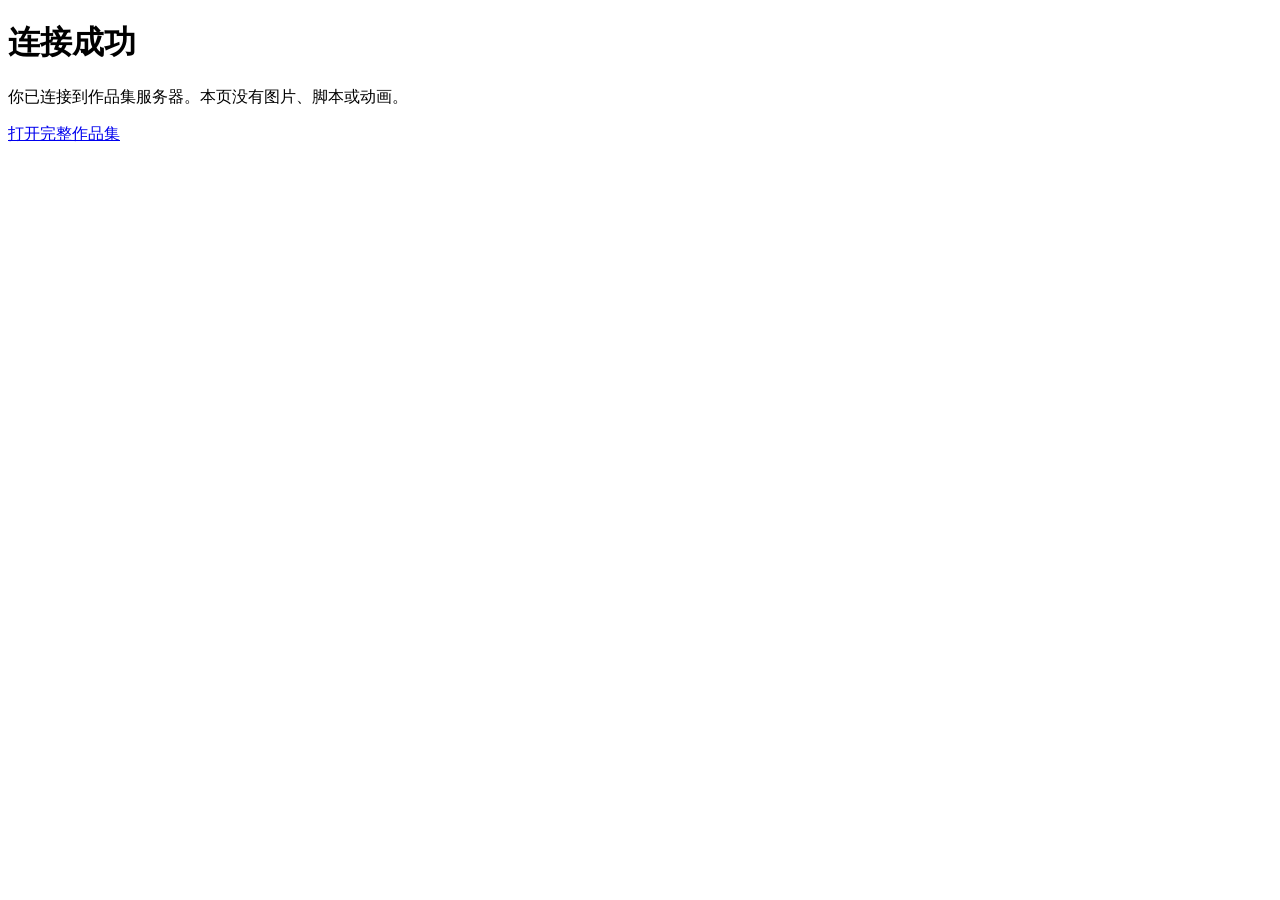
<file: connection-test.html>
<!doctype html><html lang="zh-CN"><meta charset="utf-8"><meta name="viewport" content="width=device-width,initial-scale=1"><title>作品集连接测试</title><h1>连接成功</h1><p>你已连接到作品集服务器。本页没有图片、脚本或动画。</p><p><a href="/">打开完整作品集</a></p></html>
</file>
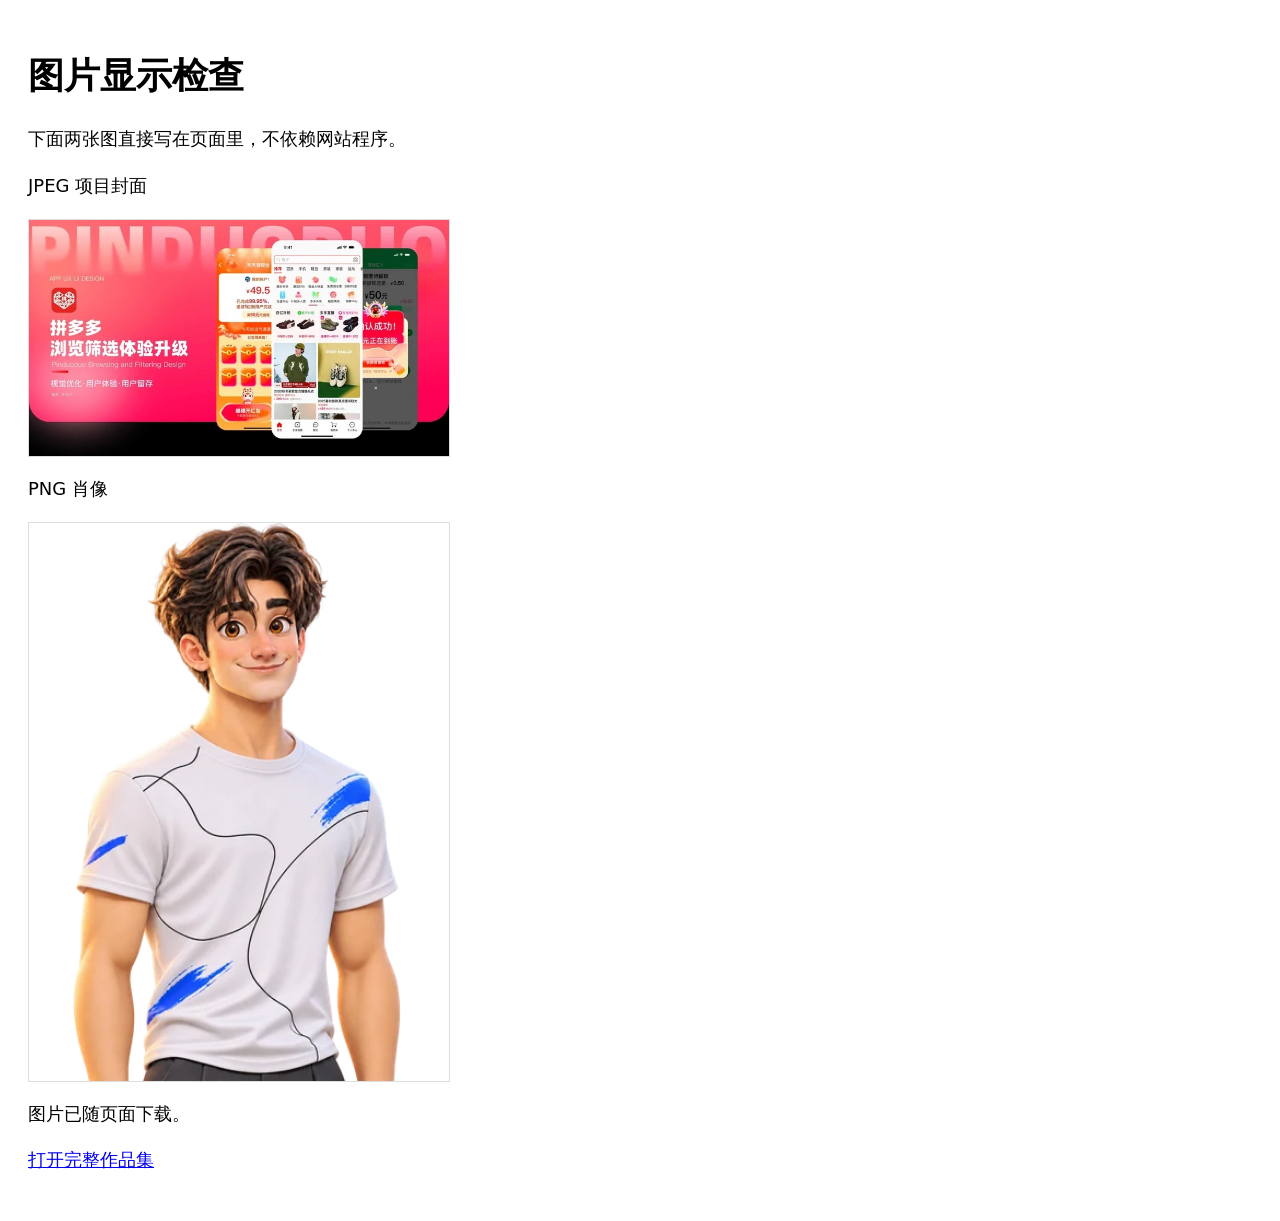
<file: image-check.html>
<!doctype html><html lang="zh-CN"><meta charset="utf-8"><meta name="viewport" content="width=device-width,initial-scale=1"><title>图片显示检查</title><style>body{font:18px system-ui;padding:20px}img{display:block;width:100%;max-width:420px;border:1px solid #ddd}p{line-height:1.6}</style><h1>图片显示检查</h1><p>下面两张图直接写在页面里，不依赖网站程序。</p><p>JPEG 项目封面</p><img src="[data-uri]" alt="JPEG 项目封面"><p>PNG 肖像</p><img src="[data-uri]" alt="PNG 肖像"><p id="result">图片已随页面下载。</p><p><a href="/?v=native-jpeg-png-20261125">打开完整作品集</a></p><script>setTimeout(function(){document.getElementById("result").textContent=Array.from(document.images).map(function(i){return i.alt+"："+(i.complete&&i.naturalWidth?"显示正常":"未显示")}).join("；")},1500)</script></html>
</file>
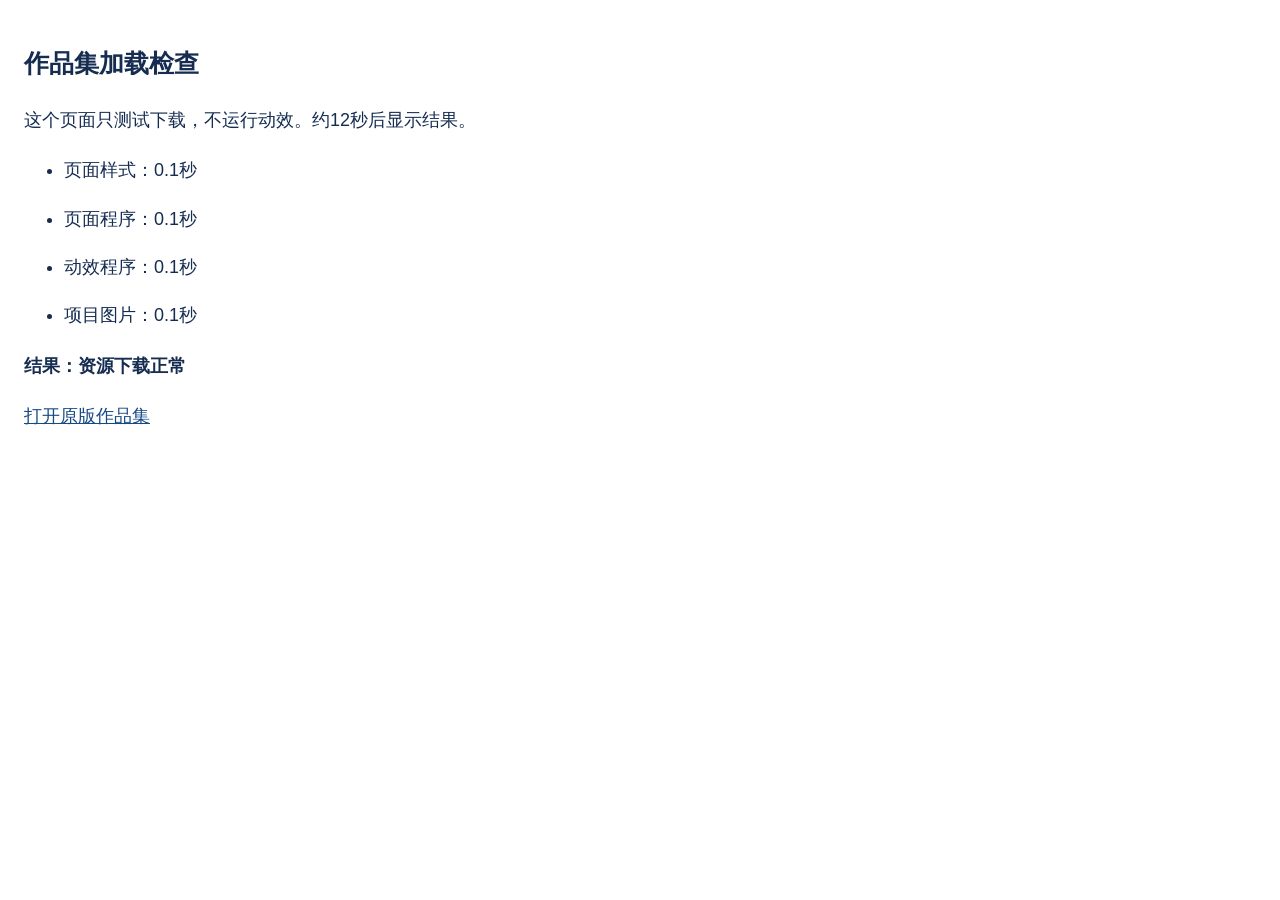
<file: speed-test.html>
<!doctype html><html lang="zh-CN"><meta charset="utf-8"><meta name="viewport" content="width=device-width,initial-scale=1"><title>作品集加载检查</title><style>body{font:18px/1.8 -apple-system,BlinkMacSystemFont,sans-serif;padding:24px;margin:0;color:#162d51}h1{font-size:25px}li{margin:16px 0}a{color:#164a85}#status{font-weight:600}</style><h1>作品集加载检查</h1><p>这个页面只测试下载，不运行动效。约12秒后显示结果。</p><ul id="results"></ul><p id="status">检查中…</p><p><a href="/?v=original-inlinecss">打开原版作品集</a></p><script>
const jobs=[["页面样式", "/assets/index-DKNbmSQc.css"], ["页面程序", "/assets/index-AzMheu8t.js"], ["动效程序", "/assets/WarpText-D8NUJCto.js"], ["项目图片", "/projects/pdd-browse-filter/optimized/page-01-1440.03fbb031c8fd.webp"]];const list=document.getElementById('results');const times=[];Promise.all(jobs.map(async([name,url])=>{const li=document.createElement('li');li.textContent=name+'：检查中';list.append(li);const c=new AbortController(),timer=setTimeout(()=>c.abort(),12000),start=performance.now();try{const r=await fetch(url,{signal:c.signal,cache:'no-store'});if(!r.ok)throw Error();await r.arrayBuffer();const t=(performance.now()-start)/1000;times.push(t);li.textContent=name+'：'+t.toFixed(1)+'秒';}catch{times.push(99);li.textContent=name+'：超时或未能连接';}finally{clearTimeout(timer)}})).then(()=>document.getElementById('status').textContent=Math.max(...times)>5?'结果：资源下载较慢':'结果：资源下载正常');
</script></html>
</file>
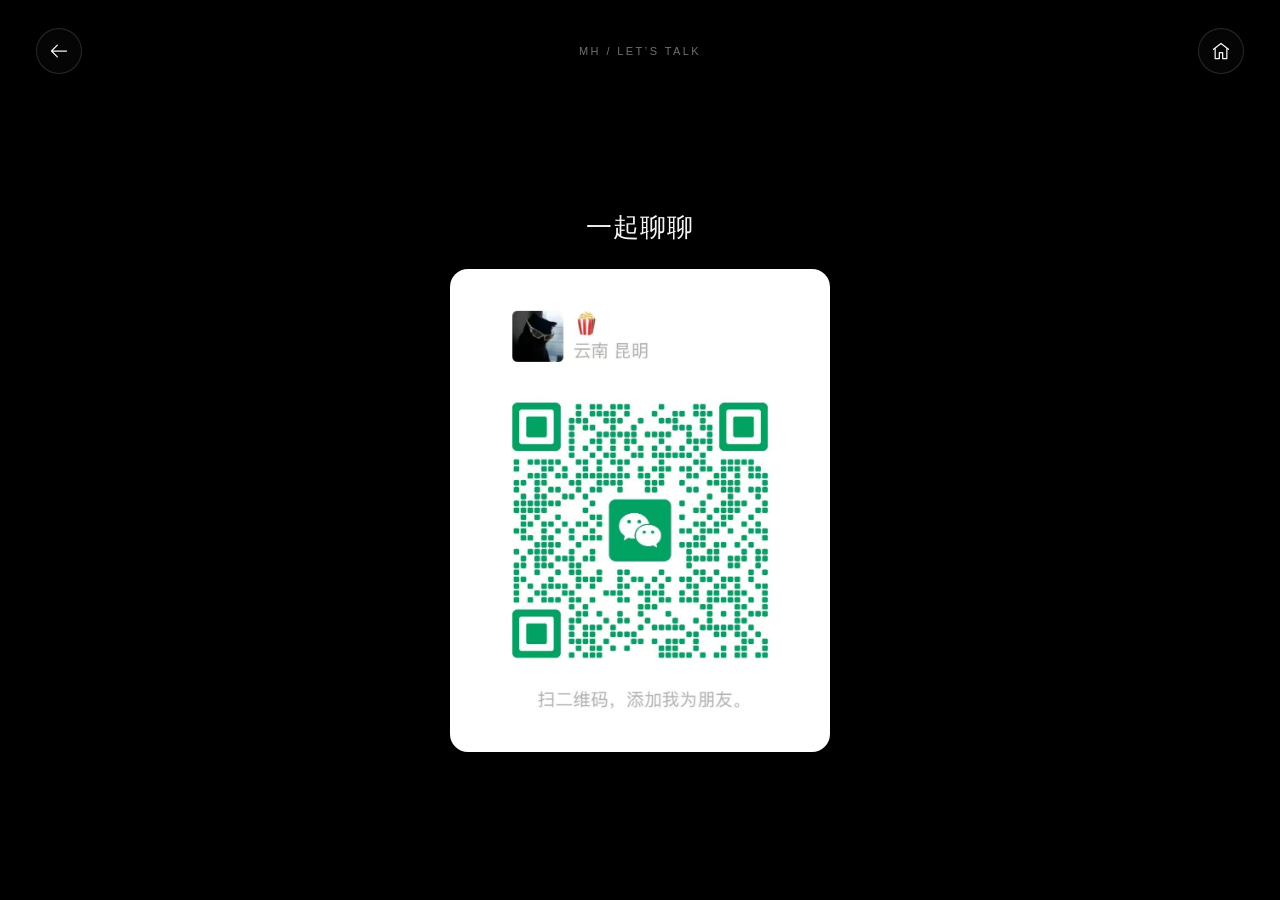
<file: wechat.html>
<!doctype html>
<html lang="zh-CN">
  <head>
    <meta charset="UTF-8" />
    <meta name="viewport" content="width=device-width, initial-scale=1, viewport-fit=cover" />
    <meta name="theme-color" content="#000000" />
    <title>一起聊聊 · MH</title>
    <link rel="icon" href="/mh-favicon.svg" type="image/svg+xml" />
    <style>
      :root { color-scheme: dark; font-family: -apple-system, BlinkMacSystemFont, 'Helvetica Neue', 'PingFang SC', sans-serif; background: #000; color: #f5f5f5; }
      * { box-sizing: border-box; }
      body { margin: 0; min-width: 320px; min-height: 100svh; background: #000; }
      .qr-nav { position: absolute; z-index: 1; inset: 28px 36px auto; display: flex; align-items: center; justify-content: space-between; max-width: 1600px; margin-inline: auto; }
      .qr-brand { font-size: 11px; letter-spacing: .22em; color: #ffffff70; }
      .icon-button { display: grid; width: 46px; height: 46px; place-items: center; padding: 0; border: 1px solid #ffffff26; border-radius: 50%; background: #ffffff05; color: #f5f5f5; cursor: pointer; text-decoration: none; transition: color .2s, background .2s, border-color .2s; -webkit-tap-highlight-color: transparent; }
      .icon-button svg { width: 20px; height: 20px; }
      .icon-button:hover { background: #fff; color: #000; border-color: #fff; }
      .icon-button:focus-visible { outline: 2px solid #fff; outline-offset: 5px; }
      main { display: flex; min-height: 100svh; flex-direction: column; align-items: center; justify-content: center; padding: 110px 24px 48px; }
      h1 { margin: 0 0 24px; font-size: clamp(20px, 2vw, 26px); font-weight: 400; letter-spacing: .04em; }
      .qr-image { display: block; width: min(380px, calc((100svh - 205px) * .78515), 100%); height: auto; border: 1px solid #ffffff26; border-radius: 18px; background: #fff; }
      @media (max-width: 767px) { .qr-nav { inset: max(20px, env(safe-area-inset-top)) 20px auto; } main { padding: 104px 30px 42px; } .qr-image { width: min(380px, calc((100svh - 190px) * .78515), 100%); } }
      @media (prefers-reduced-motion: reduce) { .icon-button { transition: none; } }
    </style>
  </head>
  <body>
    <nav class="qr-nav" aria-label="页面导航">
      <button class="icon-button" id="go-back" type="button" aria-label="返回上一页" title="返回上一页">
        <svg viewBox="0 0 24 24" fill="none" aria-hidden="true"><path d="m10 5-7 7 7 7M3 12h18" stroke="currentColor" stroke-width="1.5" stroke-linecap="round" stroke-linejoin="round" /></svg>
      </button>
      <span class="qr-brand" aria-hidden="true">MH / LET’S TALK</span>
      <a class="icon-button" href="/#top" aria-label="返回首页" title="返回首页">
        <svg viewBox="0 0 24 24" fill="none" aria-hidden="true"><path d="m3 10 9-7 9 7M5 9v12h5v-7h4v7h5V9" stroke="currentColor" stroke-width="1.5" stroke-linecap="round" stroke-linejoin="round" /></svg>
      </a>
    </nav>
    <main>
      <h1>一起聊聊</h1>
      <img class="qr-image" src="/wechat-qr-green.jpg" width="888" height="1131" alt="文明辉的微信二维码，微信扫一扫添加好友" />
    </main>
    <script>
      document.getElementById('go-back').addEventListener('click', () => {
        const fromSite = document.referrer && new URL(document.referrer).origin === location.origin
        if (fromSite && history.length > 1) history.back()
        else location.assign('/#top')
      })
    </script>
  </body>
</html>
</file>
